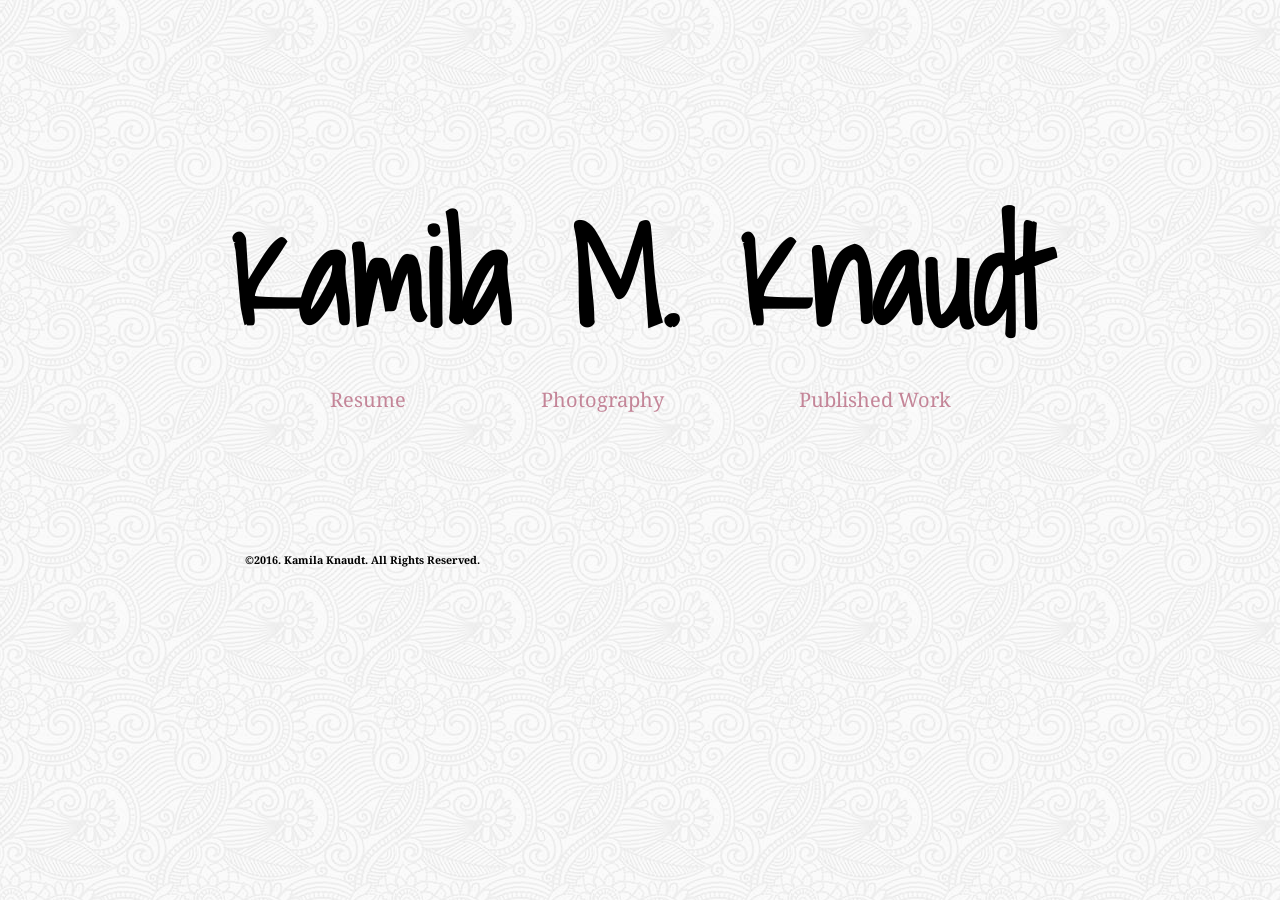
<file: index.html>
<!DOCTYPE html>

<html lang="en">
    <head>
      <meta charset="utf-8"/>
      <meta name="viewport" content="width=device-width, initial-scale=1">
      <link href="style.css" rel="stylesheet" media="screen"/>
      <link href="mobile.css" rel="stylesheet" media="screen"/>
      <title>Kamila Knaudt: Home</title>
    </head>

    <body id="home_body">
      <div id="wrapper">
        <header>
          <h1 id="home">Kamila M. Knaudt</h1>
        </header>

        <nav id="home_nav">
          <ul>
            <li><a href="http://kamilaknaudt.me/resume">Resume</a></li>
            <li><a href="http://kamilaknaudt.me/photography">Photography</a></li>
            <li><a href="http://kamilaknaudt.me/published_work">Published Work</a></li>
          </ul>
        </nav>

        <footer id="home_footer">
          <p>&copy;2016. Kamila Knaudt. All Rights Reserved.<p>
        </footer>
      </div>
    </body>
</html>
</file>
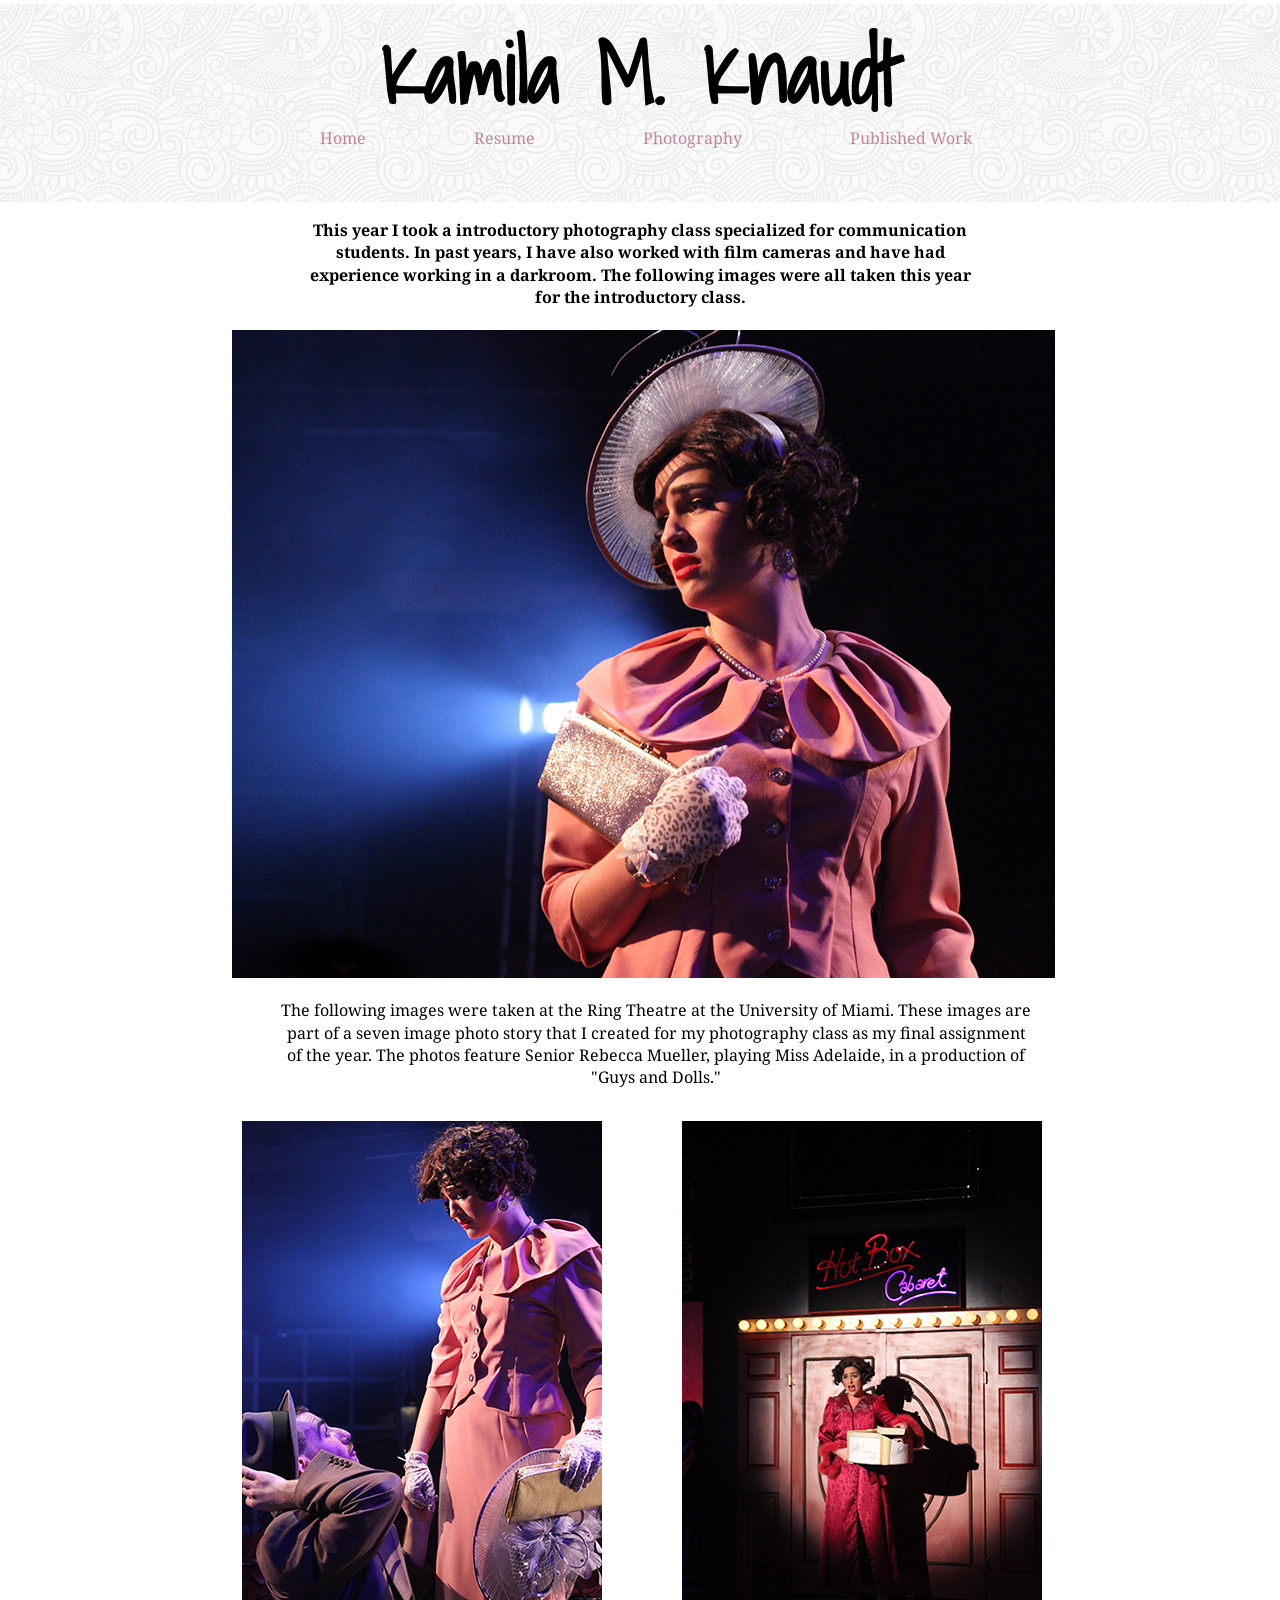
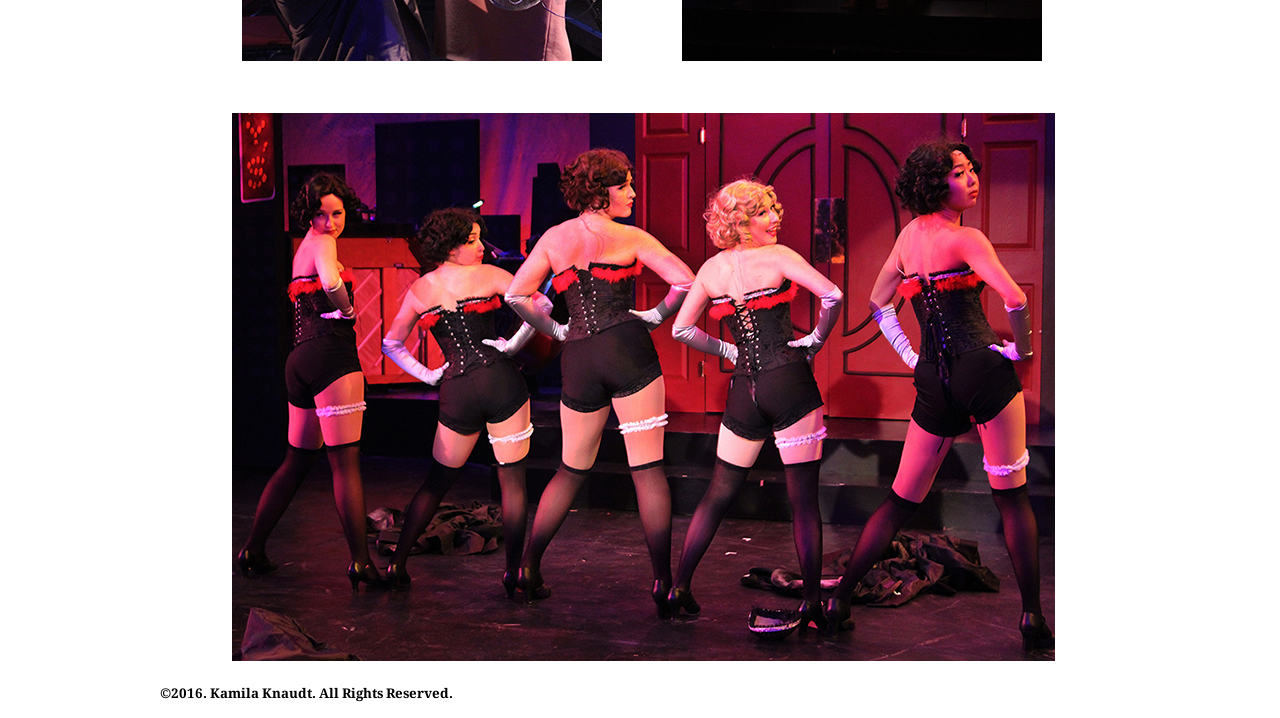
<file: photography.html>
<!DOCTYPE html>

<html lang="en">
    <head>
      <meta charset="utf-8"/>
      <meta name="viewport" content="width=device-width, initial-scale=1">
      <link href="style.css" rel="stylesheet" media="screen"/>
      <link href="mobile.css" rel="stylesheet" media="screen"/>
      <title>Kamila Knaudt: Photography</title>
    </head>
      <body class="pages_background">
        <div id="wrapper">
          <header>
            <h1>Kamila M. Knaudt</h1>
          </header>

          <nav id="pages_nav">
            <ul>
              <li><a href="http://kamilaknaudt.me">Home</a></li>
              <li><a href="http://kamilaknaudt.me/resume">Resume</a></li>
              <li id="current_page">Photography</li>
              <li><a href="http://kamilaknaudt.me/published_work">Published Work</a></li>
            </ul>
          </nav>
          <main>
            <h4>This year I took a introductory photography class specialized for communication students. In past years, I have also worked with film cameras and have had experience working in a darkroom. The following images were all taken this year for the introductory class.</h4>
            <figure id="horizontal_image1">
              <img src="images/musical2.jpg" alt="Rebecca Mueller Portrait"/>
              <figcaption>
                The following images were taken at the Ring Theatre at the University of Miami. These images are part of a seven image photo story that I created for my photography class as my final assignment of the year. The photos feature Senior Rebecca Mueller, playing Miss Adelaide, in a production of "Guys and Dolls."
              </figcaption>
            </figure>
            <figure id="vertical_image1">
              <img src="images/Musical.jpg" alt="with Matt Paris"/>
            </figure>
            <figure id="vertical_image2">
              <img src="images/musical4.JPG" alt="Mueller singing"/>
            </figure>
            <figure id="horizontal_image2">
              <img src="images/musical3.jpg" alt="with the Hot Box Girls"/>
            </figure>

            <footer>
              <p>&copy;2016. Kamila Knaudt. All Rights Reserved.<p>
            </footer>
          </main>
        </div>
      </body>
    </html>
</file>
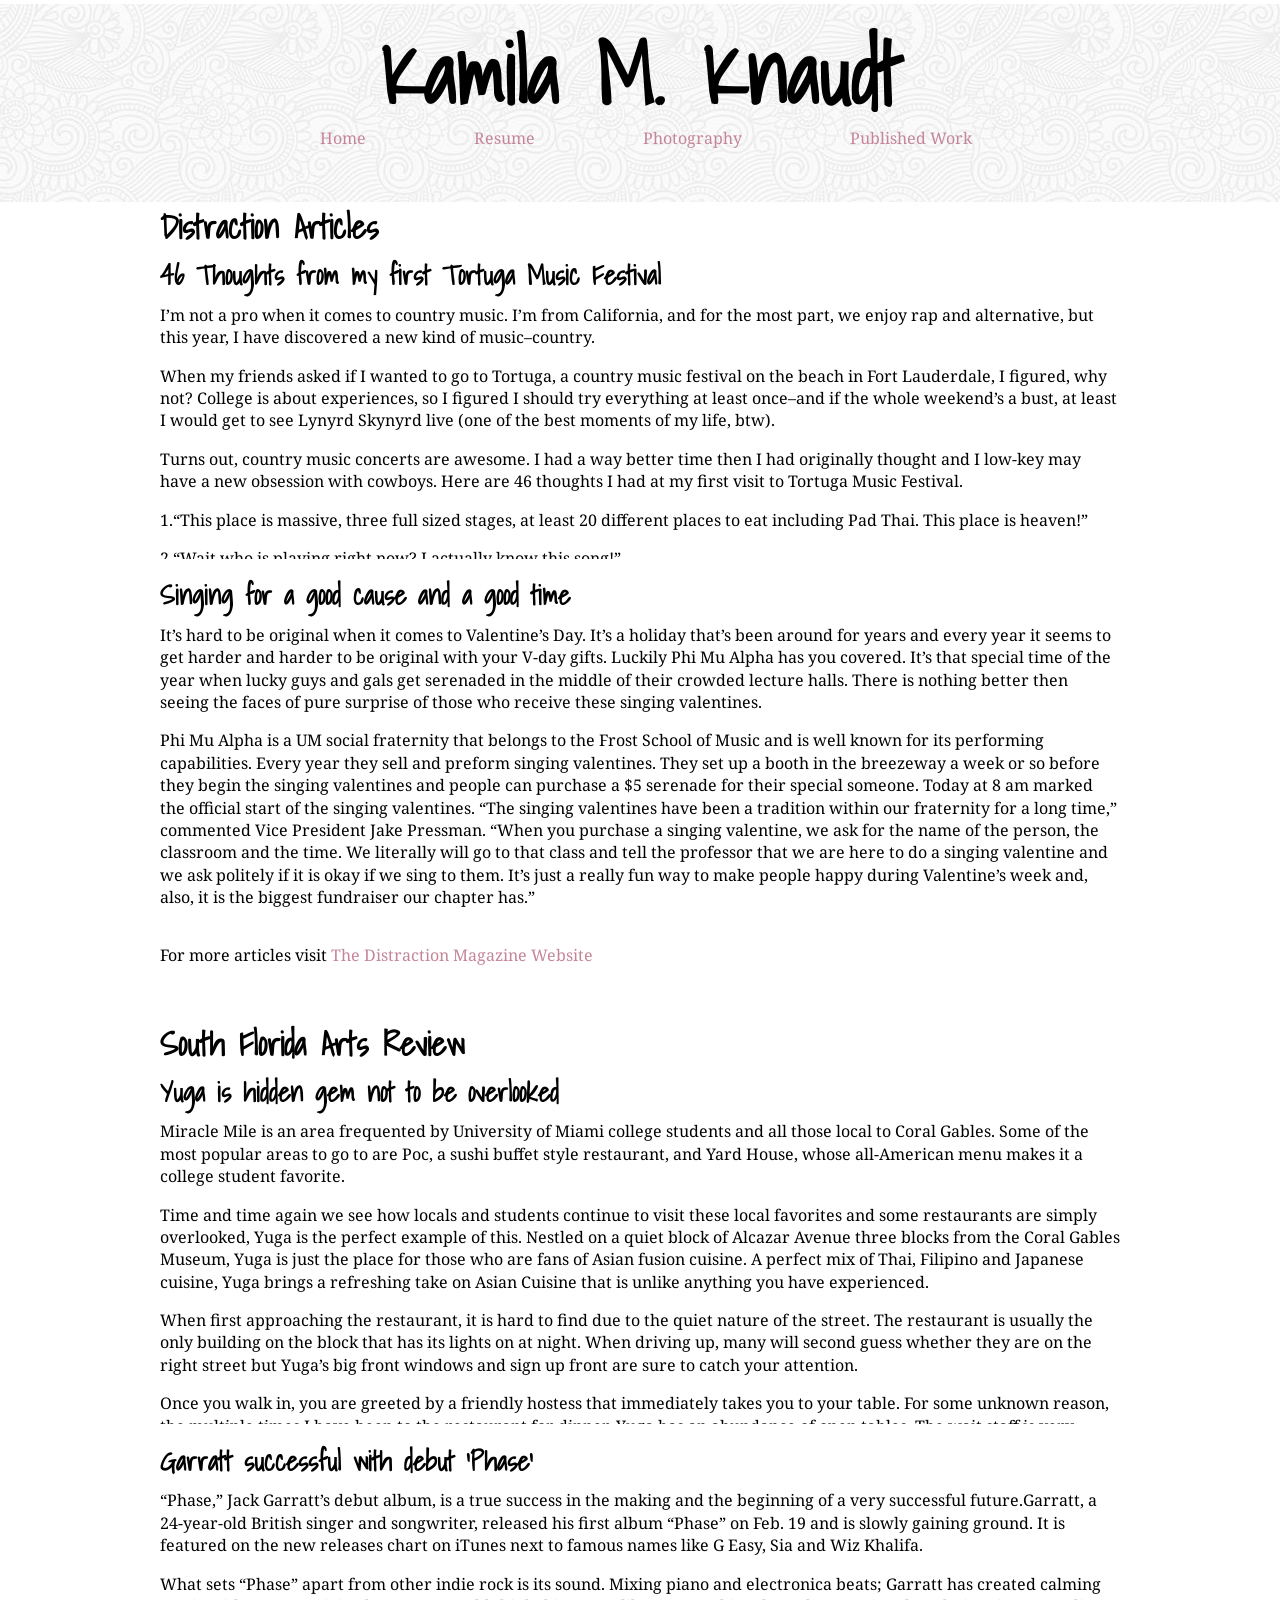
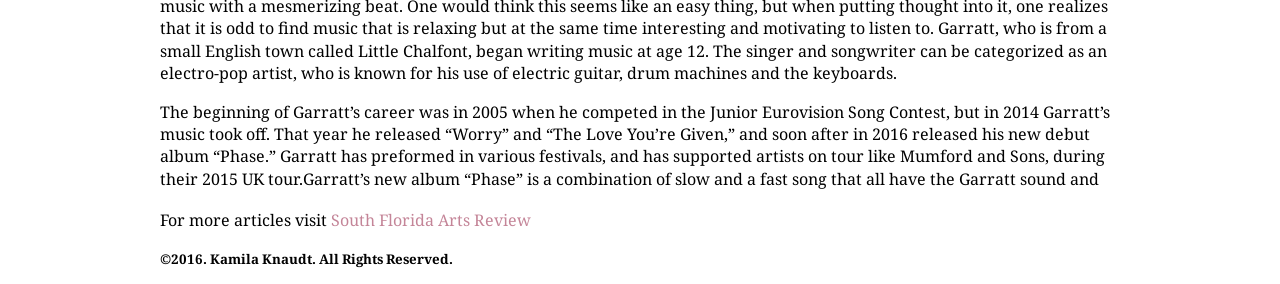
<file: published_work.html>
<!DOCTYPE html>

<html lang="en">
    <head>
      <meta charset="utf-8"/>
      <meta name="viewport" content="width=device-width, initial-scale=1">
      <link href="style.css" rel="stylesheet" media="screen"/>
      <link href="mobile.css" rel="stylesheet" media="screen"/>
      <title>Kamila Knaudt: Published Work</title>
    </head>

    <body class="pages_background">
      <div id="wrapper">
        <header>
          <h1>Kamila M. Knaudt</h1>
        </header>

        <nav id="pages_nav">
          <ul>
            <li><a href="http://kamilaknaudt.me">Home</a></li>
            <li><a href="http://kamilaknaudt.me/resume">Resume</a></li>
            <li><a href="http://kamilaknaudt.me/photography">Photography</a></li>
            <li id="current_page">Published Work</li>
          </ul>
        </nav>

        <main>
        <h2>Distraction Articles</h2>
          <section class="flow">
            <h3>46 Thoughts from my first Tortuga Music Festival</h3>
              <p>I’m not a pro when it comes to country music. I’m from California, and for the most part, we enjoy rap and alternative, but this year, I have discovered a new kind of music–country.</p>
              <p>When my friends asked if I wanted to go to Tortuga, a country music festival on the beach in Fort Lauderdale, I figured, why not? College is about experiences, so I figured I should try everything at least once–and if the whole weekend’s a bust, at least I would get to see Lynyrd Skynyrd live (one of the best moments of my life, btw).</p>
              <p>Turns out, country music concerts are awesome. I had a way better time then I had originally thought and I low-key may have a new obsession with cowboys. Here are 46 thoughts I had at my first visit to Tortuga Music Festival.</p>
              <p>1.“This place is massive, three full sized stages, at least 20 different places to eat including Pad Thai. This place is heaven!”</p>
              <p>2.“Wait who is playing right now? I actually know this song!”</p>
              <p>3.“I didn’t know she sang this song…</p>
              <p>4.“Aww! look at the cute couple! They’re wearing matching cowboy hats :’)”</p>
              <p>5.“Ugh, that country style lemonade looks wonderful. I need one now.”</p>
              <p>6.“100 percent worth the arm and a leg I used to pay for it.”</p>
              <p>7.“How have I already spent 20 bucks on food?”</p>
              <p>8.“Wait–how do you dance to country music?”</p>
              <p>9.“I don’t look country enough… I need a cowboy hat.”</p>
              <p>10.A”re those raindrops? Dang, the sky just got really dark. Wait, we have to evacuate?!” (Yes the whole festival got evacuated)</p>
              <p>11.“I am not leaving. I need to see Old Dominion!”</p>
              <p>12.“Okay police officer I will leave now.” (Awkwardly smiles and power walks away).</p>
              <p>13.“Its actually raining now. We need to find shelter.”</p>
              <p>14.“Sure. Why not hide from the rain in a random person’s garage with 30 other Tortuga goers?”</p>
              <p>15.“We have been sitting here for 2 hours waiting for updates and I’m hungry.”</p>
              <p>16.“Finally, pizza!” ~Ten minutes later Tortuga tweets that the gates are opening again and Dierks Bentley will start playing in 30 minutes.~</p>
              <p>17. Grabs two slices of pizza and starts sprinting with friends to the gates while eating said pizza.</p>
              <p>18.“I might throw up–too much running and too much pizza.”</p>
              <p>19.“But it will be worth it! Think of the cute cowboy on stage! Keep runnning!”</p>
              <p>20.“Okay, we are through the gates. Now, time to climb and claw my way to the front of the crowd. I need to be up front and center.”</p>
              <p>21.“Wait why do I have to be up front? Do I even know any of Dierks Bentley’s songs?”</p>
              <p>22.“OMG I know this song! I love this song!”</p>
              <p>23.“I need to remember this song for later.”</p>
              <p>24.“Whelp that was awesome. Time to go home.”</p>
              <p>25.“How long has it been since we called the Uber?”</p>
              <p>26.“Why does it feel like we have been waiting for this Uber for forever?”</p>
              <p>27.“Who knew traffic could actually get worse. Why are there so many one-way streets in Fort Lauderdale?”</p>
              <p>28.“Day two lets gooooo!”</p>
              <p>29.“Lynyrd Skynyrd is killing it– I have goose bumps!”</p>
              <p>30.“This is maybe the best performance I have ever seen.”</p>
              <p>31.O”kay time to run to see Sam Hunt.”</p>
              <p>32.“Why does it seem like we are always running?”</p>
              <p>33.“Lets run again, time to see Tim McGraw!”</p>
              <p>34.“Why are these stages so far apart?!?”</p>
              <p>35.“I don’t know any of these songs, I need to listen to more music.”</p>
              <p>36.“This is super country, and I kinda love it…I am a changed woman.”</p>
              <p>37.“Okay last day, time to see the love of my life Thomas Rhett.”</p>
              <p>38.“Ugh! He is so beautiful why am I not married to him?”</p>
              <p>39.“He literally has the best songs. I love this song! And that one–and that one too.”</p>
              <p>40.“Now back to the other stage!! Onward!!”</p>
              <p>41.“Billy Currington is fabulous. I love him, even though I had no idea who he was until five minutes ago but he’s fab.”</p>
              <p>42.“Mental note, I need to Spotify him when I get back.”</p>
              <p>43.“The moment I have been waiting for. Blake Shelton..Yes!”</p>
              <p>44.I might die if he plays Sangria.”</p>
              <p>45. Blake: **Plays Sangria** Me: **faints**</p>
              <p>46.“Okay. Done. When do next year’s tickets go on sale?”</p>
              <p>Overall, Tortuga was one of the best weekends of my life. Even if you are not a country fanatic, Tortuga is awesome. Its great to go to the beach and listen to live music with your friends. Ten out of Ten would recommend.</p>
            </section>

          <h3>Singing for a good cause and a good time</h3>
            <section class="flow">
              <p>It’s hard to be original when it comes to Valentine’s Day. It’s a holiday that’s been around for years and every year it seems to get harder and harder to be original with your V-day gifts. Luckily Phi Mu Alpha has you covered. It’s that special time of the year when lucky guys and gals get serenaded in the middle of their crowded lecture halls. There is nothing better then seeing the faces of pure surprise of those who receive these singing valentines.</p>
              <p>Phi Mu Alpha is a UM social fraternity that belongs to the Frost School of Music and is well known for its performing capabilities. Every year they sell and preform singing valentines. They set up a booth in the breezeway a week or so before they begin the singing valentines and people can  purchase a $5 serenade for their special someone. Today at 8 am marked the official start of the singing valentines. “The singing valentines have been a tradition within our fraternity for a long time,” commented Vice President Jake Pressman.  “When you purchase a singing valentine, we ask for the name of the person, the classroom and the time. We literally will go to that class and tell the professor that we are here to do a singing valentine and we ask politely if it is okay if we sing to them. It’s just a really fun way to make people happy during Valentine’s week and, also, it is the biggest fundraiser our chapter has.”</p>
              <p>“Our entire mission is to spread the power of music across America,” said Pressman. “We try to do philanthropy toward that mission statement, we go to people in not so great circumstances like at the Ronald McDonald House and local hospitals and we sing to them with either standard repertoire music or any solo acts we have.” The Mills Music Mission, named after Phi Alpha Mu’s founder Ossian E. Mills, is one of the fraternity’s main philanthropies. As part of the Mills Music Mission, members of the fraternity sing for those in less fortunate situations. The fraternity has also been involved with Feeding South Florida, a food drive dedicated to those in need in South Florida.</p>
              <p>Due to the fact that Phi Alpha Mu is part of the Frost School of Music, many of its recruits come from the music school. But many of its members are not music students.“We have a recruitment process that starts three weeks into every semester,” said Pressman. “The Frost School of Music’s Band of the Hour is our usual recruitment pool, but you don’t have to be a music major to be in the fraternity. You don’t even need to play an instrument; you just need to have a love for music.”</p>
            </section>
            <p>For more articles visit <a href="http://www.distractionmagazine.com/">The Distraction Magazine Website</a>

          <h2>South Florida Arts Review</h2>
            <h3>Yuga is hidden gem not to be overlooked</h3>
              <section class="flow">
              <p>Miracle Mile is an area frequented by University of Miami college students and all those local to Coral Gables. Some of the most popular areas to go to are Poc, a sushi buffet style restaurant, and Yard House, whose all-American menu makes it a college student favorite.</p>
              <p>Time and time again we see how locals and students continue to visit these local favorites and some restaurants are simply overlooked, Yuga is the perfect example of this. Nestled on a quiet block of Alcazar Avenue three blocks from the Coral Gables Museum, Yuga is just the place for those who are fans of Asian fusion cuisine. A perfect mix of Thai, Filipino and Japanese cuisine, Yuga brings a refreshing take on Asian Cuisine that is unlike anything you have experienced.</p>
              <p>When first approaching the restaurant, it is hard to find due to the quiet nature of the street. The restaurant is usually the only building on the block that has its lights on at night. When driving up, many will second guess whether they are on the right street but Yuga’s big front windows and sign up front are sure to catch your attention.</p>
              <p>Once you walk in, you are greeted by a friendly hostess that immediately takes you to your table. For some unknown reason, the multiple times I have been to the restaurant for dinner, Yuga has an abundance of open tables. The wait staff is very friendly and always makes sure you have clean plates and utensils and are always quick to refill your drink. The waiters are also very quick to take your order and bring your food as quickly as possible.</p>
              <p>Yuga’s menu is not very long but at the same time offers many options. Some of the best dishes on the menu can be found on the first page under appetizers. It’s famous “Tuna Sandwiches” are to die for and should be definitely something you order. Cooked tuna wrapped in seaweed and rice then fried, the tuna sandwiches are a perfect dish to share among friends for $7.25.</p>
              <p>Another great dish under their list of appetizers is their Wild Mushroom salad, for $9.25. Unlike anything anyone has seen before, the salad is piled high with different types of mushrooms and topped with a sauce that will make you want to like the plate clean. When it comes to entrees, Yuga has it all. No matter what kind of picky eaters with whom you may be dining. Yuga’s extensive entrée options will have something for everyone. From curry to noodles to ramen to sushi, Yuga will not disappoint. It even has a section on the sushi menu called “nothing raw” for those that enjoy sushi but are not up for eating raw fish. Their extensive sushi menu, ranging from $3.50-$12, includes everything from the classic California roll to rolls under their “funky” column that include rolls with conch fritters inside and something they call fried dynamite.</p>
              <p>For those who enjoy dining with good drink to go along with good food, Yuga once again has you covered. Along with their many dishes, Yuga has a long list of cold and hot sake, from which diners can choose. But one of Yuga’s staples that everyone should end a meal with is the Thai Donuts at $5.</p>
              <p>Lightly fried pieces of dough sprinkled with powdered sugar, these donuts take the prize for best dessert. Simple but amazing are the only way to describe them. Served warm and freshly fried, the Thai Donuts are a must have. These small melt in your mouth morsels are plated along side three different dipping sauces that patrons can try. The chocolate and strawberry sauces are good but the condensed milk sauce is by far the best. The cool temperature of the condensed milk sauce paired with the warm donuts, creates a flavor in your mouth, which will leave you wanting more. So don’t be surprised if you end up ordering two orders instead of one.</p>
              <p>There is not much for which to criticize Yuga other than its strange hours. This may be Yuga’s only downfall and maybe the reason why Yuga goes along without much fanfare. Most restaurants are open from 11 a.m. to 11p.m., for the most part. But unlike most restaurants Yuga is open for lunch from 11 a.m. to 3 p.m. and open for dinner from 6 p.m.-10:30 p.m., Monday through Saturday. These unusual hours have left me at times stranded in front of the restaurant, waiting for them to open at 6 p.m. Be careful if you are someone who enjoys having dinner early.</p>
              <p>Other than hours, Yuga should be considered on of Coral Gables best and should be on your list of restaurant to try. It is a great place to bring your family due to its casual ambiance and is sure to have something for everyone. Overall, Yuga is a hidden gem that many overlook.</p>
            </section>

            <h3>Garratt successful with debut ‘Phase’</h3>
              <section class="flow">
                <p>“Phase,” Jack Garratt’s debut album, is a true success in the making and the beginning of a very successful future.Garratt, a 24-year-old British singer and songwriter, released his first album “Phase” on Feb. 19 and is slowly gaining ground. It is featured on the new releases chart on iTunes next to famous names like G Easy, Sia and Wiz Khalifa.</p>
                <p>What sets “Phase” apart from other indie rock is its sound. Mixing piano and electronica beats; Garratt has created calming music with a mesmerizing beat. One would think this seems like an easy thing, but when putting thought into it, one realizes that it is odd to find music that is relaxing but at the same time interesting and motivating to listen to. Garratt, who is from a small English town called Little Chalfont, began writing music at age 12. The singer and songwriter can be categorized as an electro-pop artist, who is known for his use of electric guitar, drum machines and the keyboards.</p>
                <p>The beginning of Garratt’s career was in 2005 when he competed in the Junior Eurovision Song Contest, but in 2014 Garratt’s music took off. That year he released “Worry” and “The Love You’re Given,” and soon after in 2016 released his new debut album “Phase.” Garratt has preformed in various festivals, and has supported artists on tour like Mumford and Sons, during their 2015 UK tour.Garratt’s new album “Phase” is a combination of slow and a fast song that all have the Garratt sound and style and perfectly exhibits his versatility as a musician and singer.Not only do the mixing of music styles set Garratt apart, but also his voice is like no other. His voice is a mix of raspy rock and roll mixed with pop is the best way to explain it. His voice is iconic and can be compared to iconic voices like Adele and Justin Timberlake, which can be recognized easily.</p>
                <p>“Phase” is a deluxe album that comes with two CDS with 12 songs on one CD and seven on the second.The album features one song with three parts that are each individual tracks. The first part of “Synesthesia” does not feature any singing and is just different mixes of multiple instruments and electronic beats.</p>
                <p>Part II follows the same beat and style but introduces deep lyrics about the coalescence of two minds, “But first I’ll open up your mind and coalesce with mine,” wrote Garratt. Part II steals the show and leaves all the other songs on the album in the dust. A perfect mix of lyrics and beats the song is great and really shows off Garratt’s style. He is great at finding the right timing for each lyric and beat drop.Part III is similar to Part II but, at the same time, distinct in the fact that it introduces more electronic beats, and has a beat in the background that reminds one of a heartbeat. The song repeats the lyrics “I hope you know that if I have to go, it’s only if you want me to. I hope the sounds you see could help you paint a picture of me and you.” The second and third part of “Synesthesia” tells a story of falling in love and the union of two minds and then the separation of those minds.</p>
                <p>Part III really expresses the pain of separating from someone you love and the physical reactions to that separation. The music has a very fast and strong pace that fluctuates many times and resembles that of a faltering heart beat that is racing. Through lyrics and beats, Garratt relates to all of us because we all know what it feels like to loose something that was once our entire world.</p>
                <p>The album also features two versions of the song “Water,” an acoustic version and a non-acoustic version. It is hard to decide which version is better. The lyrics of the both tracks are what really make the love song. Water is the metaphor Garratt uses to talk about the feeling of losing control that occurs when you fall in love. Garratt sings about how one can be washed over by love but reminds us, “Its short-lived, boys.”</p>
                <p>The acoustic version is done on piano, as he sings you feel goose bumps, as each note that he hits is full of emotion and feelings, something that is very rare in today’s music world. Overall, “Phase” is a great debut album that is sure to have success. Garratt has been awarded Introducing Artist of the Year and Sound of 2016 by the BBC and a Critics Choice award by the BRIT Awards, and this is just the beginning. Garratt’s talent is incredible and it would not be surprising if his list of awards got bigger by the end of the year.</p>
              </section>
              <p>For more articles visit <a href="http://students.com.miami.edu/reviewing/?page_id=3086">South Florida Arts Review</a></p>
            </main>
            <footer>
              <p>&copy;2016. Kamila Knaudt. All Rights Reserved.<p>
            </footer>
      </div>
    </body>
  </html>
</file>
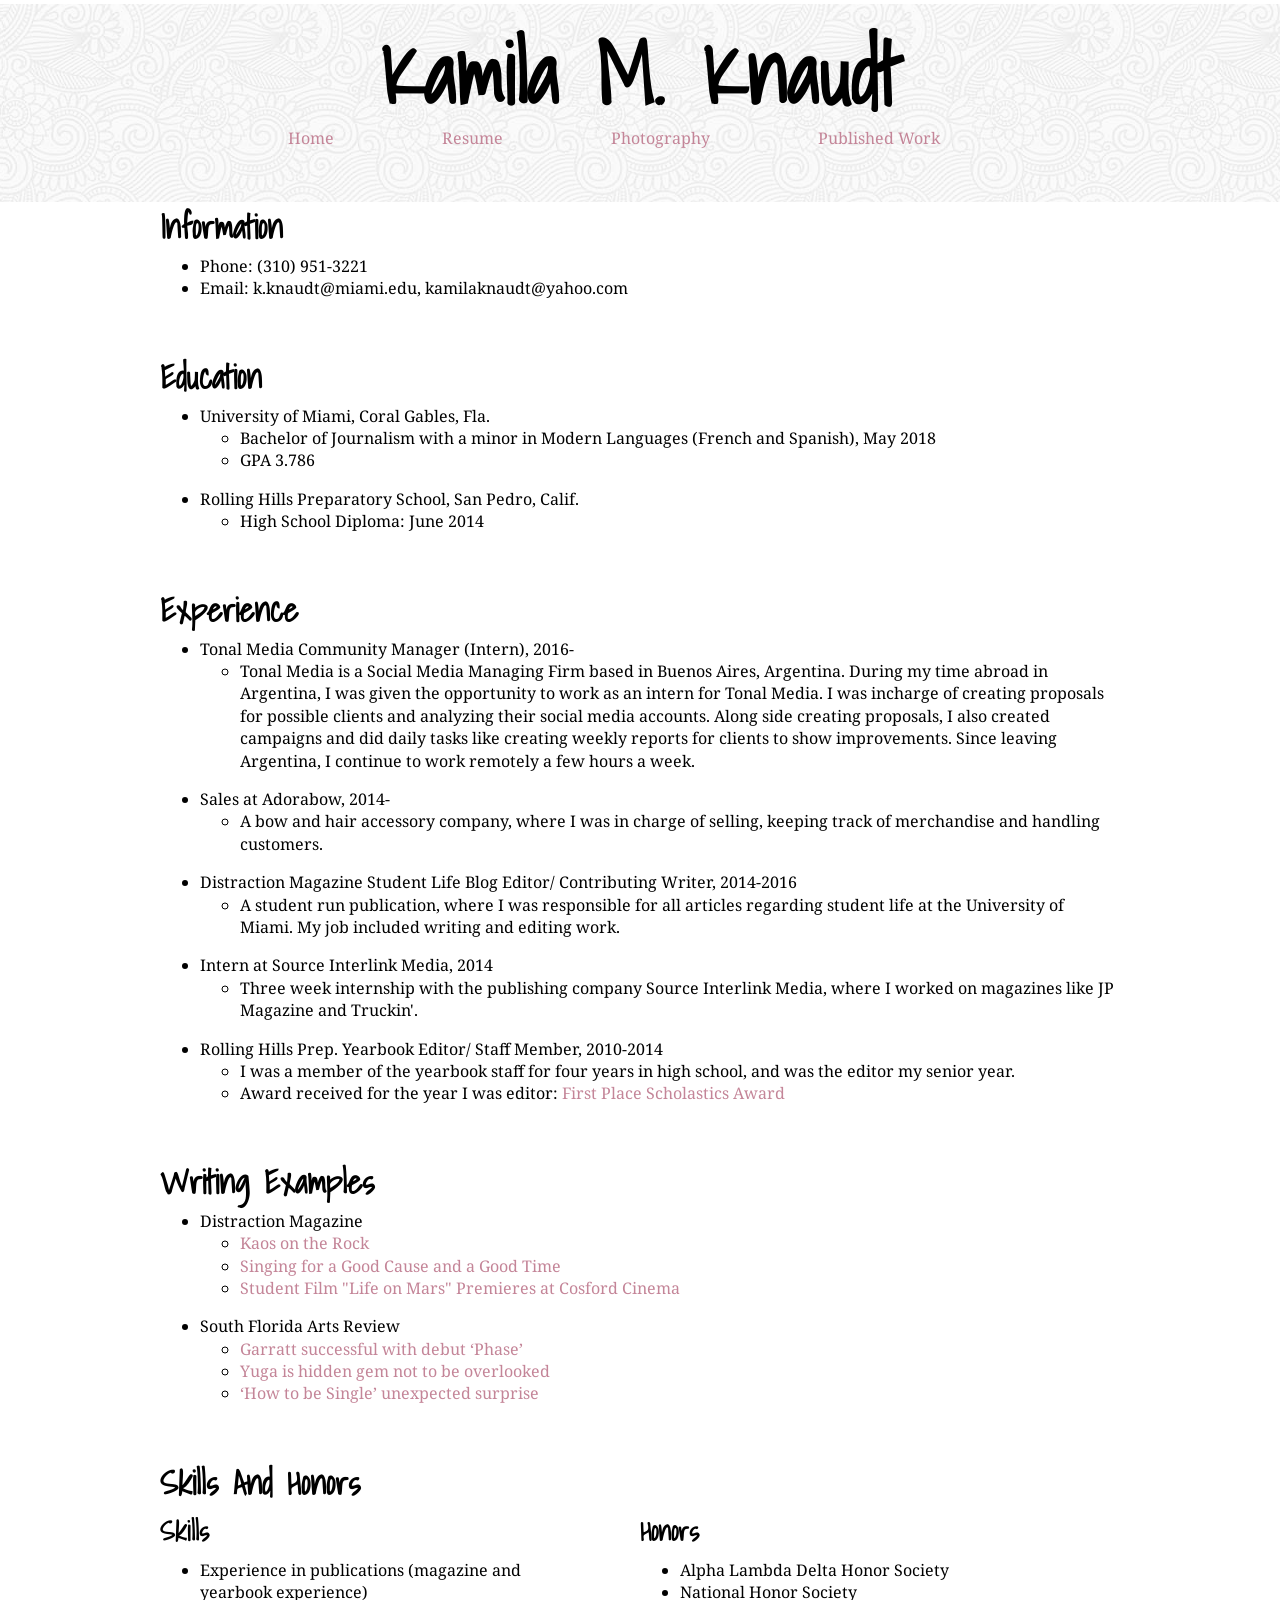
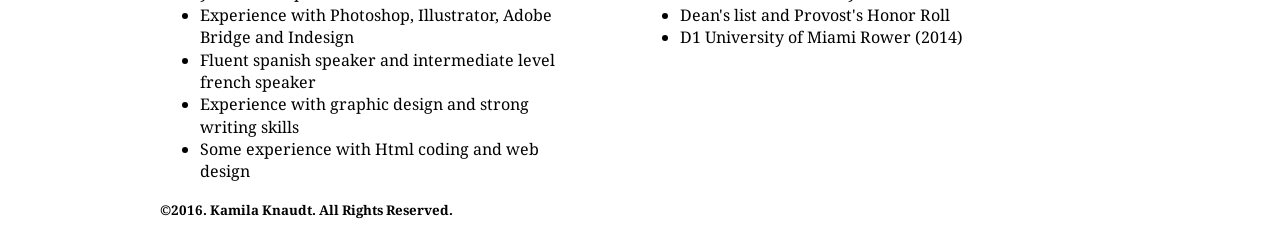
<file: resume.html>
<!DOCTYPE html>

<html lang="en">
    <head>
      <meta charset="utf-8"/>
      <meta name="viewport" content="width=device-width, initial-scale=1">
      <link href="style.css" rel="stylesheet" media="screen"/>
      <link href="mobile.css" rel="stylesheet" media="screen"/>
      <title>Kamila Knaudt: Resume</title>
    </head>

    <body class="pages_background">
      <div id="wrapper">
        <header>
          <h1>Kamila M. Knaudt</h1>
        </header>

        <nav>
            <ul>
              <li><a href="http://kamilaknaudt.me">Home</a></li>
              <li id="current_page">Resume</li>
              <li><a href="http://kamilaknaudt.me/photography">Photography</a></li>
              <li><a href="http://kamilaknaudt.me/published_work">Published Work</a></li>
            </ul>
        </nav>

        <main>
          <section>
            <h2>Information</h2>
              <article>
                <ul>
                  <li>Phone: (310) 951-3221</li>
                  <li>Email: k.knaudt@miami.edu, kamilaknaudt@yahoo.com</li>
                </ul>
              </article>
          </section>

          <section>
            <h2>Education</h2>
              <article>
                <ul>
                  <li>University of Miami, Coral Gables, Fla.
                    <ul>
                      <li>Bachelor of Journalism with a minor in Modern Languages (French and Spanish), May 2018</li>
                      <li>GPA 3.786</li>
                    </ul>
                  </li>
                </ul>

                <ul>
                  <li>Rolling Hills Preparatory School, San Pedro, Calif.
                    <ul>
                      <li>High School Diploma: June 2014</li>
                    </ul>
                  </li>
                </ul>
              </article>
            </section>

            <section>
              <h2>Experience</h2>
              <article>
                <ul>
                  <li>Tonal Media Community Manager (Intern), 2016-
                    <ul>
                      <li>Tonal Media is a Social Media Managing Firm based in Buenos Aires, Argentina. During my time abroad in Argentina, I was given the opportunity to work as an intern for Tonal Media. I was incharge of creating proposals for possible clients and analyzing their social media accounts. Along side creating proposals, I also created campaigns and did daily tasks like creating weekly reports for clients to show improvements. Since leaving Argentina, I continue to work remotely a few hours a week.</li>
                    </ul>
                  </li>
                </ul>
              </article>

                <article>
                  <ul>
                    <li>Sales at Adorabow, 2014-
                      <ul>
                        <li>A bow and hair accessory company, where I was in charge of selling, keeping track of merchandise and handling customers.</li>
                      </ul>
                    </li>
                  </ul>
                </article>

                <article>
                  <ul>
                    <li>Distraction Magazine Student Life Blog Editor/ Contributing Writer, 2014-2016
                      <ul>
                        <li>A student run publication, where I was responsible for all articles regarding student life at the University of Miami. My job included writing and editing work.</li>
                      </ul>
                    </li>
                  </ul>
                </article>

                <article>
                  <ul>
                    <li>Intern at Source Interlink Media, 2014
                      <ul>
                        <li>Three week internship with the publishing company Source Interlink Media, where I worked on magazines like JP Magazine and Truckin'.</li>
                      </ul>
                    </li>
                  </ul>
                </article>

                <article>
                  <ul>
                    <li>Rolling Hills Prep. Yearbook Editor/ Staff Member, 2010-2014
                      <ul>
                        <li>I was a member of the yearbook staff for four years in high school, and was the editor my senior year.</li>
                        <li class="no-print">Award received for the year I was editor: <a href="http://www.asan.com/aspa1.htm">First Place Scholastics Award</a></li>
                      </ul>
                    </li>
                  </ul>
                </article>
            </section>

            <section>
              <h2>Writing Examples</h2>
                <article>
                  <ul>
                    <li>Distraction Magazine</li>
                      <ul>
                        <li><a href="http://www.distractionmagazine.com/2016/01/27/kaosontherock/">Kaos on the Rock</a></li>
                        <li><a href="http://www.distractionmagazine.com/2016/02/12/singing-for-a-good-cause-and-a-good-time/">Singing for a Good Cause and a Good Time</a></li>
                        <li><a href="http://www.distractionmagazine.com/2015/11/06/student-film-life-on-mars-premieres-at-cosford-cinema/">Student Film "Life on Mars" Premieres at Cosford Cinema</a></li>
                      </ul>
                  </ul>
                </article>

                <article>
                  <ul>
                    <li>South Florida Arts Review</li>
                      <ul>
                        <li><a href="http://students.com.miami.edu/reviewing/?page_id=3239">Garratt successful with debut ‘Phase’</a></li>
                        <li><a href="http://students.com.miami.edu/reviewing/?page_id=3097">Yuga is hidden gem not to be overlooked</a></li>
                        <li><a href="http://students.com.miami.edu/reviewing/?page_id=3086">‘How to be Single’ unexpected surprise</a></li>
                      </ul>
                  </ul>
                </article>

            </section>

            <section>
              <h2>Skills And Honors</h2>
                <article>
                  <div class="column1of2">
                    <h3>Skills</h3>
                      <ul>
                        <li>Experience in publications (magazine and yearbook experience)</li>
                        <li>Experience with Photoshop, Illustrator, Adobe Bridge and Indesign</li>
                        <li>Fluent spanish speaker and intermediate level french speaker</li>
                        <li>Experience with graphic design and strong writing skills</li>
                        <li>Some experience with Html coding and web design</li>
                      </ul>
                  </div>
                </article>

              <div class="column1of2">
                <h3>Honors</h3>
                  <article>
                    <ul>
                      <li>Alpha Lambda Delta Honor Society</li>
                      <li>National Honor Society</li>
                      <li>Dean's list and Provost's Honor Roll</li>
                      <li>D1 University of Miami Rower (2014)</li>
                    </ul>
                  </article>
              </div>
            </section>

            <div class="clear">
              <footer>
                <p>&copy;2016. Kamila Knaudt. All Rights Reserved.<p>
                </footer>
              </div>
            </main>
        </div>
      </body>
    </html>
</file>
<file: style.css>
@import url(https://fonts.googleapis.com/css?family=Shadows+Into+Light);
@import url(https://fonts.googleapis.com/css?family=Droid+Serif);


#wrapper{
  margin: 0px auto;
  max-width: 960px;
  min-width: 941px;
}

.flow {
  max-height: 20em;
  overflow: scroll;
}

#home{
 font-size: 100pt;
 margin-left: 0em;
 margin-right: 0em;
 margin-top: 2em;
 padding-bottom: .25em;
}

body{
  font-family: droid serif;
  font-size: 12pt;
  color: black;
  line-height: 1.4em;
}

#home_body{
background-image: url(symphony.png);
}

.pages_background{
  background-image: url(symphony.png);
  background-position: .25em .25em;
  background-repeat:repeat-x;
  background-clip:padding-box;
}

h1{
  font-family: shadows into light;
  text-align: center;
  font-size: 63pt;
  color: black;
  margin-bottom: .50em;
  margin-top: .75em;
}

nav li{
  display: inline-block;
  padding-right: 1em;
  padding-left: 5.5em;
}

#current_page{
  color: rgb(196, 133, 152);
}

#home_nav {
  padding-right: 1em;
  padding-left: 1em;
  font-size: 15pt;
}

#pages_nav{
  padding-right: 4em;
  padding-left: 2em;
}

a{
  color: rgb(196, 133, 152);
  text-decoration: none;
}

a:visited{
  color: rgb(125, 71, 103);
}

a:hover{
  color: rgb(194, 178, 178);
}

a:active{
  color: rgb(38, 26, 40);
}

h2{
  font-family: shadows into light;
  font-size: 25pt;
  color: black;
  margin-bottom: 0em;
  margin-top: 2em;
}

h3{
  font-family: shadows into light;
  font-size: 20pt;
  color: black;
  margin-bottom: 0em;
}

h4{
  font-family: droid serif;
  font-size: 12pt;
  color: black;
  text-align: center;
  padding-top: 3em;
  padding-right: 9em;
  padding-left: 9em;
}

figure{
  padding-left: 1em;
  padding-top: 0em;
}

#horizontal_image1{
  padding-left: 2em;
}

#horizontal_image2{
  padding-left: 2em;
  padding-top: 38em;
}

figcaption{
  text-align: center;
  padding-top: 1em;
  padding-left: 3em;
  padding-right: 3em;
}

#vertical_image1{
  float:left;
  padding-left: 2.6em;
  padding-right: 0em;
}

#vertical_image2{
  float:left;
  padding-left: 0em;
  padding-right: 2.4em;
}

.column1of2{
  float:left;
  width: 25em;
  margin-right: 5em;
  margin-left: 0em;
}

.column2of2{
  float:left;
  width: 25em;
  margin: 2em;
}

footer{
  font-size: 10pt;
  font-weight: bolder;
  float: clear;
}

#home_footer{
  font-size: 8pt;
  padding-top: 10em;
  padding-left: 8em;
}

.clear{
  clear:both;
}
</file>
<file: mobile.css>
@media (max-width: 320px){

#wrapper{
    max-width: 320px;
    min-width: 320px;
    margin: 0px auto;
}
#home{
 font-size: 30pt;
 margin-left: .5em;
 margin-right: 0em;
 margin-top: 2em;
 padding-bottom: .25em;
}

h1{
  font-size: 27pt;
  margin-left: 1em;
  margin-right: 0em;
  margin-bottom: 0em;
  padding: 0em;
  text-align: left;
  }

body{
    font-size: 12pt;
    margin-left: 0em;
    margin-right: 0em;
    padding: 0em;
    text-align: center;
}


.pages_background{
  background: none;
}

nav li{
  display: flex;
  padding-right: 0em;
  padding-left: 0em;
  font-size: 11pt;
}

#home_nav {
  padding-right: 0em;
  padding-left: 4em;
  font-size: 0pt;
}

#pages_nav{
  padding-right: 0em;
  padding-left: 0em;
  text-align: left;
}

h4{
  font-family: droid serif;
  font-size: 12pt;
  color: black;
  text-align: center;
  padding-top: 0em;
  padding-right: 1.5em;
  padding-left: 1.5em;
}

figure{
  display: none;
}

.flow{
  overflow: hidden;
}

#home_footer{
  font-size: 8pt;
  padding-top: 0em;
  padding-left: 0em;
}

li{
  text-align: left;
}

}
</file>
